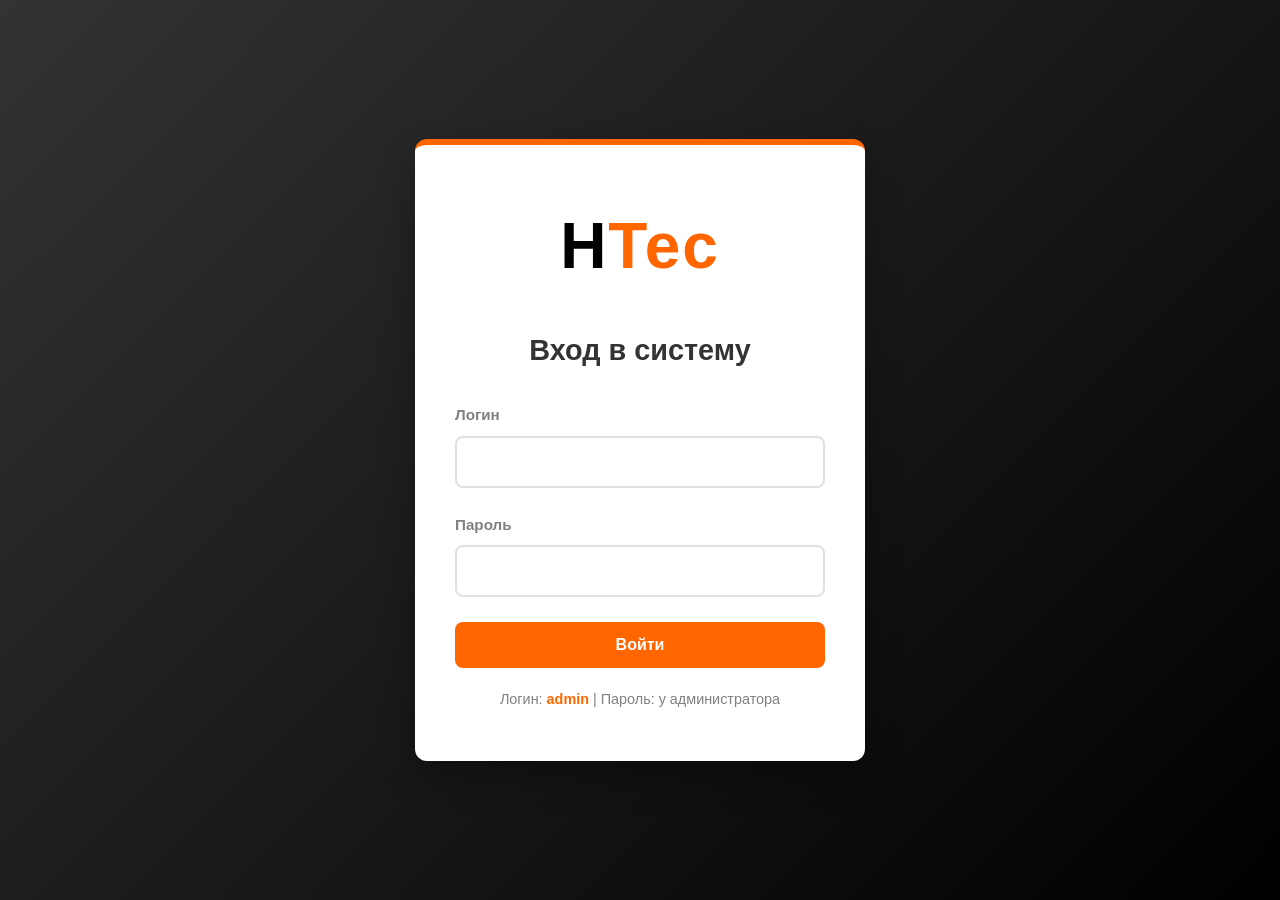
<file: index.html>
<!DOCTYPE html>
<html lang="ru">
<head>
    <meta charset="UTF-8">
    <meta name="viewport" content="width=device-width, initial-scale=1.0">
    <title>База поставщиков HTec</title>
    <link rel="stylesheet" href="styles.css">
    <link rel="stylesheet" href="https://cdnjs.cloudflare.com/ajax/libs/font-awesome/6.4.0/css/all.min.css">
</head>
<body>
    <!-- Login Modal -->
    <div id="login-modal" class="login-modal hidden">
        <div class="login-card">
            <div class="login-logo">
                <span class="logo-h">H</span><span class="logo-tec">Tec</span>
            </div>
            <h2 class="login-title">Вход в систему</h2>
            <form id="login-form-modal" class="login-form">
                <div class="form-group">
                    <label for="username-modal">Логин</label>
                    <input type="text" id="username-modal" name="username" required>
                </div>
                <div class="form-group">
                    <label for="password-modal">Пароль</label>
                    <input type="password" id="password-modal" name="password" required>
                </div>
                <button type="submit" class="btn btn-primary btn-full">Войти</button>
                <p id="login-error-modal" class="error-message">Неверный логин или пароль</p>
            </form>
            <p class="login-hint">Логин: <strong>admin</strong> | Пароль: у администратора</p>
        </div>
    </div>

    <!-- Main App Screen -->
    <div id="app-screen" class="hidden">
        <header class="main-header">
            <div class="header-content">
                <button id="back-to-dashboard" class="btn-back hidden">
                    <i class="fas fa-arrow-left"></i>
                </button>
                <div class="brand">
                    <span class="logo-h">H</span><span class="logo-tec">Tec</span>
                </div>
                <div class="search-container">
                    <i class="fas fa-search search-icon"></i>
                    <input type="text" id="global-search" class="search-input" placeholder="Поиск поставщиков...">
                </div>
                <button id="refresh-data-btn" class="btn btn-secondary" title="Обновить данные">
                    <i class="fas fa-sync-alt"></i>
                </button>
                <button id="logout-btn" class="btn btn-secondary">Выход</button>
            </div>
        </header>

        <main class="container">
            <div id="dashboard-view">
                <h1 class="page-title">База поставщиков</h1>
                <div class="stats-bar">
                    <div class="stat-item">
                        <span id="total-suppliers" class="stat-number">0</span>
                        <span class="stat-label">Всего поставщиков</span>
                    </div>
                    <div class="stat-item">
                        <span id="total-categories" class="stat-number">0</span>
                        <span class="stat-label">Категорий</span>
                    </div>
                </div>
                <h2 class="section-title">Категории оборудования</h2>
                <div id="categories-container" class="categories-grid"></div>
            </div>

            <div id="category-view" class="hidden">
                <div class="category-header">
                    <h1 id="current-category-title" class="category-title-large">Название категории</h1>
                    <span id="current-category-count" class="category-count">0 поставщиков</span>
                </div>
                <div id="suppliers-container" class="suppliers-list"></div>
            </div>
        </main>

        <footer class="main-footer">
            <p>© 2024 HTec. Все права защищены.</p>
        </footer>
    </div>

    <!-- ВАЖНО: data.js ДОЛЖЕН быть ПЕРЕД script.js! -->
    <script src="data.js"></script>
    <script src="script.js"></script>
</body>
</html>
</file>
<file: styles.css>
/* styles.css */

:root {
    --primary-orange: #FF6600;
    --primary-orange-hover: #e65c00;
    --dark-grey: #333333;
    --medium-grey: #808080;
    --light-grey: #f4f4f4;
    --border-grey: #e0e0e0;
    --white: #ffffff;
    --black: #000000;
    --shadow: 0 4px 6px rgba(0, 0, 0, 0.1);
    --shadow-hover: 0 8px 16px rgba(0, 0, 0, 0.15);
    --transition: all 0.3s ease;
}

* {
    margin: 0;
    padding: 0;
    box-sizing: border-box;
}

body {
    font-family: 'Segoe UI', Tahoma, Geneva, Verdana, sans-serif;
    background-color: var(--light-grey);
    color: var(--dark-grey);
    line-height: 1.6;
    min-height: 100vh;
}

.hidden {
    display: none !important;
}

/* LOGIN SCREEN */
#login-screen {
    display: flex;
    justify-content: center;
    align-items: center;
    min-height: 100vh;
    background: linear-gradient(135deg, var(--dark-grey) 0%, var(--black) 100%);
}

.login-modal {
    position: fixed;
    top: 0;
    left: 0;
    width: 100%;
    height: 100%;
    background: linear-gradient(135deg, var(--dark-grey) 0%, var(--black) 100%);
    display: flex;
    justify-content: center;
    align-items: center;
    z-index: 1000;
}

.login-card {
    background: var(--white);
    padding: 50px 40px;
    border-radius: 12px;
    box-shadow: 0 15px 35px rgba(0, 0, 0, 0.3);
    width: 100%;
    max-width: 450px;
    text-align: center;
    border-top: 6px solid var(--primary-orange);
}

.login-logo {
    font-size: 4rem;
    font-weight: 800;
    margin-bottom: 30px;
    display: block;
    letter-spacing: 2px;
}

.logo-h {
    color: var(--black);
}

.logo-tec {
    color: var(--primary-orange);
}

.login-title {
    font-size: 1.8rem;
    color: var(--dark-grey);
    margin-bottom: 30px;
    font-weight: 700;
}

.login-hint {
    margin-top: 20px;
    color: var(--medium-grey);
    font-size: 0.9rem;
}

.login-hint strong {
    color: var(--primary-orange);
}

.form-group {
    margin-bottom: 25px;
    text-align: left;
}

.form-group label {
    display: block;
    margin-bottom: 8px;
    font-weight: 600;
    color: var(--medium-grey);
    font-size: 0.95rem;
}

.form-group input {
    width: 100%;
    padding: 15px;
    border: 2px solid var(--border-grey);
    border-radius: 8px;
    font-size: 1rem;
    transition: var(--transition);
}

.form-group input:focus {
    outline: none;
    border-color: var(--primary-orange);
    box-shadow: 0 0 0 3px rgba(255, 102, 0, 0.2);
}

.error-message {
    color: #dc3545;
    margin-top: 20px;
    font-weight: 600;
    display: none;
}

/* BUTTONS */
.btn {
    cursor: pointer;
    border: none;
    padding: 14px 28px;
    border-radius: 8px;
    font-weight: 600;
    transition: var(--transition);
    font-size: 1rem;
    display: inline-flex;
    align-items: center;
    justify-content: center;
    gap: 8px;
}

.btn-primary {
    background-color: var(--primary-orange);
    color: var(--white);
}

.btn-primary:hover {
    background-color: var(--primary-orange-hover);
    transform: translateY(-2px);
}

.btn-secondary {
    background-color: var(--dark-grey);
    color: var(--white);
}

.btn-secondary:hover {
    background-color: #444;
}

.btn-full {
    width: 100%;
}

.btn-back {
    background: none;
    border: none;
    font-size: 1.8rem;
    color: var(--medium-grey);
    cursor: pointer;
    margin-right: 20px;
    transition: var(--transition);
    padding: 10px;
    border-radius: 50%;
}

.btn-back:hover {
    color: var(--primary-orange);
    background-color: rgba(255, 102, 0, 0.1);
}

/* HEADER */
.main-header {
    background-color: var(--white);
    padding: 20px 0;
    box-shadow: var(--shadow);
    position: sticky;
    top: 0;
    z-index: 100;
}

.header-content {
    max-width: 1400px;
    margin: 0 auto;
    padding: 0 25px;
    display: flex;
    justify-content: space-between;
    align-items: center;
    flex-wrap: wrap;
    gap: 20px;
}

.brand {
    font-size: 2.2rem;
    font-weight: 800;
    text-transform: uppercase;
    letter-spacing: 2px;
}

.search-container {
    flex-grow: 1;
    max-width: 650px;
    position: relative;
}

.search-input {
    width: 100%;
    padding: 16px 25px;
    padding-left: 50px;
    border: 2px solid var(--light-grey);
    border-radius: 50px;
    font-size: 1rem;
    transition: var(--transition);
}

.search-input:focus {
    border-color: var(--primary-orange);
    outline: none;
    box-shadow: 0 0 0 3px rgba(255, 102, 0, 0.15);
}

.search-icon {
    position: absolute;
    left: 20px;
    top: 50%;
    transform: translateY(-50%);
    color: var(--medium-grey);
    font-size: 1.1rem;
}

/* MAIN CONTAINER */
.container {
    max-width: 1400px;
    margin: 0 auto;
    padding: 40px 25px;
    min-height: calc(100vh - 200px);
}

.page-title {
    font-size: 2rem;
    color: var(--dark-grey);
    margin-bottom: 25px;
    font-weight: 700;
}

.section-title {
    font-size: 1.5rem;
    color: var(--dark-grey);
    margin: 40px 0 25px 0;
    font-weight: 700;
}

/* STATS BAR */
.stats-bar {
    background: var(--white);
    padding: 25px 30px;
    border-radius: 12px;
    margin-bottom: 35px;
    box-shadow: var(--shadow);
    display: flex;
    justify-content: space-between;
    align-items: center;
    flex-wrap: wrap;
    gap: 20px;
}

.stat-item {
    display: flex;
    align-items: center;
    gap: 15px;
}

.stat-number {
    font-size: 2rem;
    font-weight: 800;
    color: var(--primary-orange);
}

.stat-label {
    color: var(--medium-grey);
    font-size: 1rem;
    font-weight: 500;
}

/* CATEGORIES GRID */
.categories-grid {
    display: grid;
    grid-template-columns: repeat(auto-fill, minmax(300px, 1fr));
    gap: 25px;
    margin-top: 20px;
}

.category-card {
    background: var(--white);
    padding: 40px 30px;
    border-radius: 12px;
    text-align: center;
    cursor: pointer;
    transition: var(--transition);
    border: 2px solid var(--border-grey);
    box-shadow: var(--shadow);
    display: flex;
    flex-direction: column;
    justify-content: center;
    align-items: center;
    min-height: 200px;
}

.category-card:hover {
    transform: translateY(-8px);
    border-color: var(--primary-orange);
    box-shadow: var(--shadow-hover);
}

.category-icon {
    font-size: 3.5rem;
    color: var(--primary-orange);
    margin-bottom: 20px;
}

.category-title {
    font-size: 1.4rem;
    font-weight: 700;
    color: var(--dark-grey);
    margin-bottom: 10px;
}

.category-count {
    font-size: 1rem;
    color: var(--medium-grey);
    font-weight: 500;
}

/* CATEGORY VIEW */
.category-header {
    display: flex;
    align-items: center;
    margin-bottom: 35px;
    padding-bottom: 25px;
    border-bottom: 3px solid var(--border-grey);
}

.category-title-large {
    font-size: 2.2rem;
    font-weight: 800;
    color: var(--dark-grey);
    margin-bottom: 5px;
}

.category-count {
    font-size: 1.1rem;
    color: var(--medium-grey);
    font-weight: 500;
}

.suppliers-list {
    display: grid;
    grid-template-columns: 1fr;
    gap: 20px;
}

.supplier-item {
    background: var(--white);
    padding: 30px;
    border-radius: 12px;
    border-left: 6px solid var(--primary-orange);
    box-shadow: var(--shadow);
    transition: var(--transition);
}

.supplier-item:hover {
    box-shadow: var(--shadow-hover);
    transform: translateX(5px);
}

.supplier-name {
    font-size: 1.4rem;
    font-weight: 700;
    color: var(--dark-grey);
    margin-bottom: 15px;
}

.supplier-details {
    display: grid;
    grid-template-columns: repeat(auto-fit, minmax(280px, 1fr));
    gap: 15px;
    margin-top: 20px;
}

.detail-item {
    display: flex;
    align-items: flex-start;
    gap: 12px;
}

.detail-icon {
    color: var(--primary-orange);
    font-size: 1.2rem;
    margin-top: 3px;
    min-width: 20px;
}

.detail-text {
    color: var(--medium-grey);
    font-size: 0.95rem;
    line-height: 1.6;
}

.detail-label {
    font-weight: 600;
    color: var(--dark-grey);
    margin-bottom: 4px;
    font-size: 0.9rem;
}

.contact-btn {
    display: inline-block;
    background-color: var(--light-grey);
    color: var(--dark-grey);
    padding: 12px 22px;
    border-radius: 8px;
    text-decoration: none;
    font-size: 0.95rem;
    transition: var(--transition);
    margin-top: 20px;
    font-weight: 600;
}

.contact-btn:hover {
    background-color: var(--dark-grey);
    color: var(--white);
}

.no-results {
    text-align: center;
    padding: 80px 25px;
    color: var(--medium-grey);
    font-size: 1.3rem;
}

.no-results i {
    font-size: 5rem;
    color: #ddd;
    margin-bottom: 25px;
}

/* FOOTER */
.main-footer {
    text-align: center;
    padding: 30px 25px;
    background-color: var(--white);
    border-top: 1px solid var(--border-grey);
    color: var(--medium-grey);
    font-size: 0.95rem;
}

/* RESPONSIVE */
@media (max-width: 1024px) {
    .categories-grid {
        grid-template-columns: repeat(auto-fill, minmax(250px, 1fr));
    }
}

@media (max-width: 768px) {
    .header-content {
        flex-direction: column;
        align-items: flex-start;
    }

    .search-container {
        width: 100%;
        max-width: none;
    }

    .categories-grid {
        grid-template-columns: repeat(auto-fill, minmax(220px, 1fr));
    }

    .supplier-details {
        grid-template-columns: 1fr;
    }

    .category-header {
        flex-direction: column;
        align-items: flex-start;
        gap: 20px;
    }

    .stats-bar {
        flex-direction: column;
        align-items: flex-start;
    }

    .login-card {
        padding: 40px 30px;
    }

    .login-logo {
        font-size: 3rem;
    }
}

@media (max-width: 480px) {
    .brand {
        font-size: 1.8rem;
    }

    .categories-grid {
        grid-template-columns: 1fr;
    }

    .category-card {
        padding: 30px 25px;
        min-height: 180px;
    }

    .supplier-item {
        padding: 25px 20px;
    }
}

/* ANIMATIONS */
@keyframes fadeIn {
    from {
        opacity: 0;
        transform: translateY(20px);
    }
    to {
        opacity: 1;
        transform: translateY(0);
    }
}

.category-card,
.supplier-item {
    animation: fadeIn 0.5s ease-out;
}

/* SCROLLBAR */
::-webkit-scrollbar {
    width: 12px;
}

::-webkit-scrollbar-track {
    background: var(--light-grey);
}

::-webkit-scrollbar-thumb {
    background: var(--medium-grey);
    border-radius: 6px;
}

::-webkit-scrollbar-thumb:hover {
    background: var(--primary-orange);
}

/* FOCUS STATES */
.category-card:focus,
.btn:focus,
.contact-btn:focus {
    outline: 3px solid var(--primary-orange);
    outline-offset: 2px;
}
.copy-email-btn {
    display: inline-flex;
    align-items: center;
    gap: 8px;
    background-color: var(--primary-orange);
    color: var(--white);
    padding: 12px 22px;
    border-radius: 8px;
    text-decoration: none;
    font-size: 0.95rem;
    transition: var(--transition);
    margin-top: 20px;
    font-weight: 600;
    border: none;
    cursor: pointer;
}

.copy-email-btn:hover {
    background-color: var(--primary-orange-hover);
    transform: translateY(-2px);
}

.copy-email-btn:active {
    transform: translateY(0);
}

.copy-email-btn i {
    font-size: 1rem;
}

/* =========================================
   COPY NOTIFICATION STYLES
   ========================================= */
.copy-notification {
    background-color: var(--dark-grey);
    color: var(--white);
    padding: 12px 20px;
    border-radius: 8px;
    font-size: 0.9rem;
    font-weight: 600;
    opacity: 0;
    transform: translateY(-10px);
    transition: all 0.3s ease;
    box-shadow: 0 4px 12px rgba(0, 0, 0, 0.3);
    border-left: 4px solid var(--primary-orange);
}

.copy-notification.show {
    opacity: 1;
    transform: translateY(0);
}

.copy-notification.error {
    background-color: #dc3545;
    border-left-color: #c82333;
}

/* =========================================
   RESPONSIVE FOR COPY BUTTON
   ========================================= */
@media (max-width: 480px) {
    .copy-email-btn {
        width: 100%;
        justify-content: center;
    }
}
</file>
